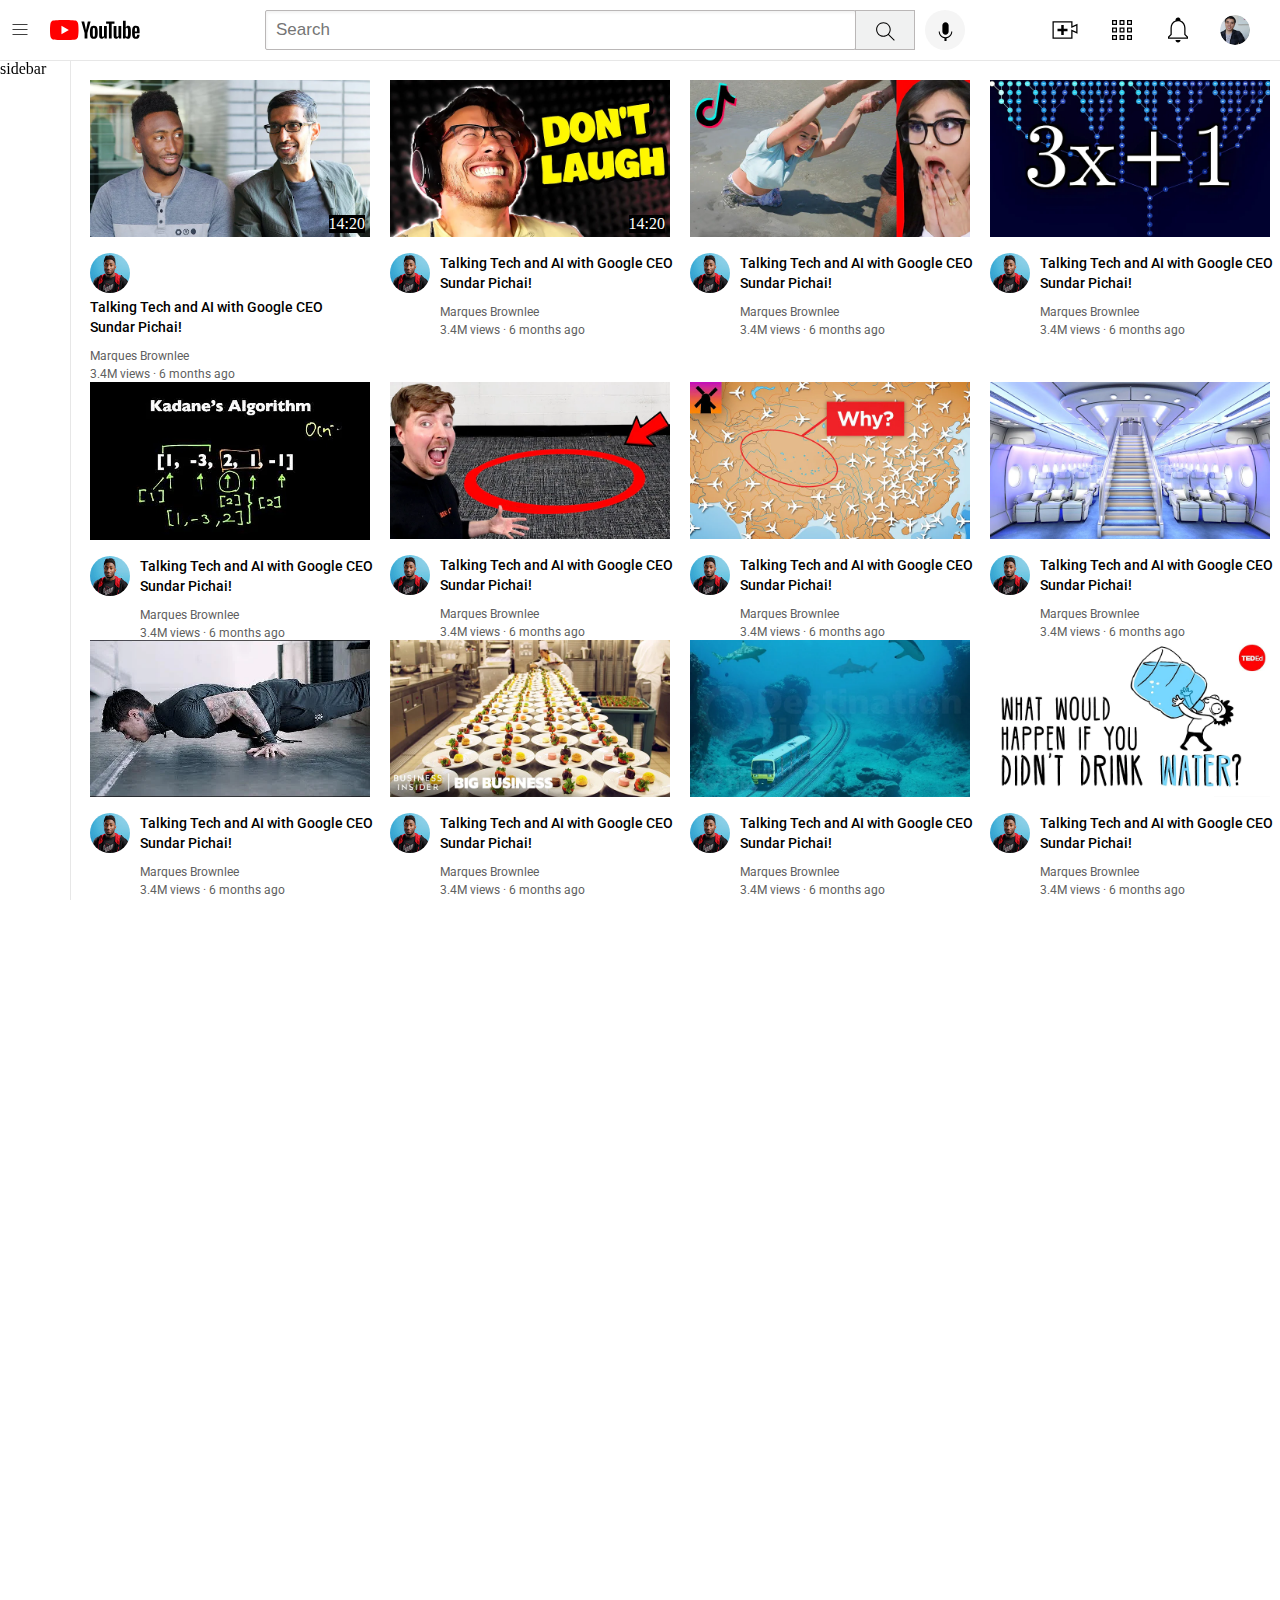
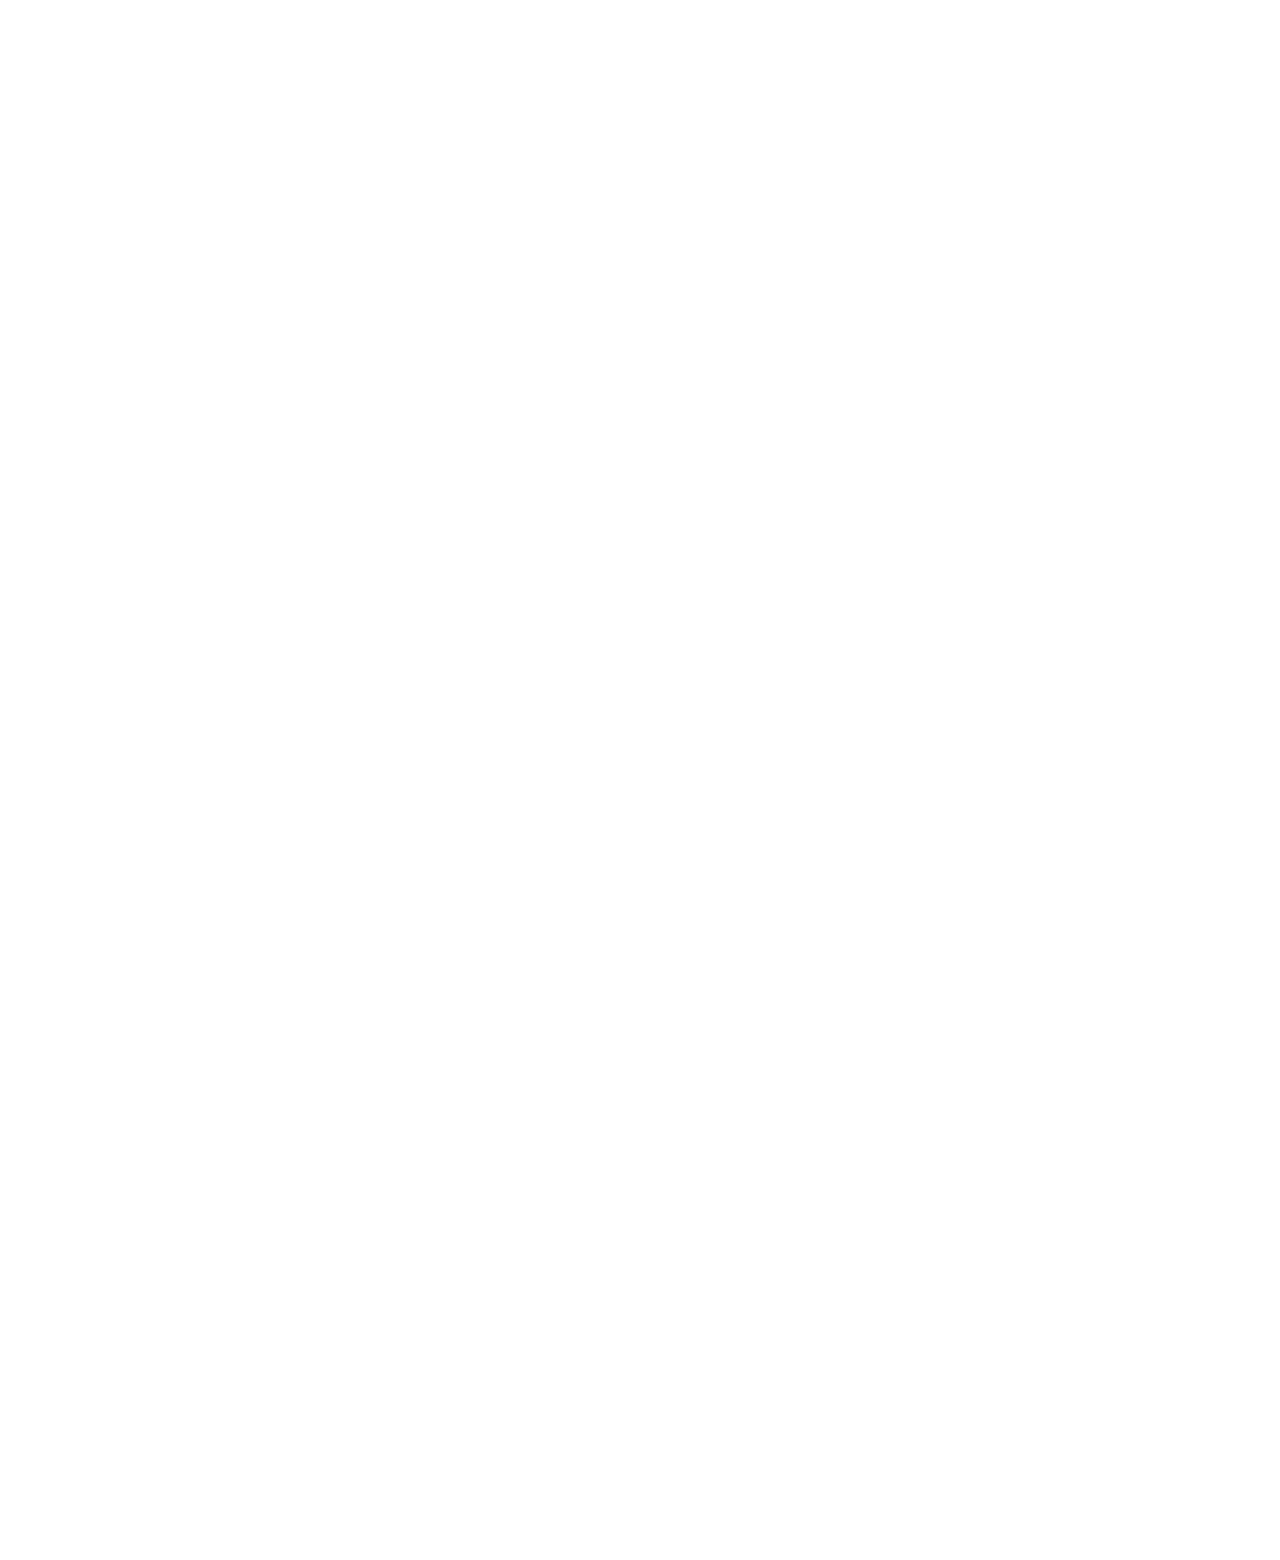
<file: index.html>
<!DOCTYPE html>
<html>
    <head>
        <title>sandra youtube.com clone</title>
            <link rel="preconnect" href="https://fonts.googleapis.com">
            <link rel="preconnect" href="https://fonts.gstatic.com" crossorigin>
            <link href="https://fonts.googleapis.com/css2?family=Roboto:wght@400;500;700;900&display=swap" 
            rel="stylesheet">


            <link rel="stylesheet" href="css style for youtube/body.css">
            <link rel="stylesheet" href="css style for youtube/header.css">
            <link rel="stylesheet" href="css style for youtube/general.css">  
            <link rel="stylesheet" href="css style for youtube/sidebar.css">
            
            
            
            
            
            





        
    </head>

    <body style="padding: 80px;" >
        
        <div class="header">
        <div class="start"><img class="hamburger" src="thumbnails/hamburger-menu.svg">
        <img class="logo" src="thumbnails/youtube-logo.svg"> 
        </div>
        <div class="middle"><input class="search-box" type="text" placeholder="Search">
        <button class="button-svg"><img class="svg" src="thumbnails/search.svg"></button>
        <button class="button-vsi"><img class="vsi" src="thumbnails/voice-search-icon (1).svg"></button>
    </div>

        <div class="end"><img class="upload" src="thumbnails/upload.svg" ><img class="apps" src="thumbnails/youtube-apps.svg">
        <img class="notification" src="thumbnails/notifications.svg">
        <img class="my" src="thumbnails/my-channel (3).jpeg" alt=""></div>

   </div>  
   <div class="sidebar">sidebar</div>

   <div class="general-video">
    <div class="video-grid">
        <div class="video-preview">
    <div class="thumbnail-row"><img class="thumbnails" src="thumbnails/thumbnail-1.webp">
    <div class="timer">14:20</div></div>

 
     <div class="channel-picture">
     <img class="channels" src="channels/channel-1.jpeg">
 </div>
     <div class="video-info"><p class="video-title">Talking Tech and AI with Google CEO Sundar Pichai!</Pichai!p>
         <p class="author-name">Marques Brownlee</p>
         <p class="video-stat">3.4M views &#183; 6 months ago</p>
     </div>
    </div>
 </div>
 <div class="video-preview">
    <div class="thumbnail-row"><img class="thumbnails" src="thumbnails/thumbnail-2.webp">
        <div class="timer">14:20</div>
    </div>
   
    <div class="video-grid">
        <div class="channel-picture">
        <img class="channels" src="channels/channel-1.jpeg">
    </div>
        <div class="video-info"><p class="video-title">Talking Tech and AI with Google CEO Sundar Pichai!</Pichai!p>
            <p class="author-name">Marques Brownlee</p>
            <p class="video-stat">3.4M views &#183; 6 months ago</p>
        </div>
       </div>
   </div>
   <div class="video-preview">
    <div class="thumbnail-row"><img class="thumbnails" src="thumbnails/thumbnail-3.webp"></div>
   
    <div class="video-grid">
        <div class="channel-picture">
        <img class="channels" src="channels/channel-1.jpeg">
    </div>
        <div class="video-info"><p class="video-title">Talking Tech and AI with Google CEO Sundar Pichai!</Pichai!p>
            <p class="author-name">Marques Brownlee</p>
            <p class="video-stat">3.4M views &#183; 6 months ago</p>
        </div>
       </div>
   </div>
   <div class="video-preview">
    <div class="thumbnail-row"><img class="thumbnails" src="thumbnails/thumbnail-4.webp"></div>
   
    <div class="video-grid">
        <div class="channel-picture">
        <img class="channels" src="channels/channel-1.jpeg">
    </div>
        <div class="video-info"><p class="video-title">Talking Tech and AI with Google CEO Sundar Pichai!</Pichai!p>
            <p class="author-name">Marques Brownlee</p>
            <p class="video-stat">3.4M views &#183; 6 months ago</p>
        </div>
       </div>
   </div><div class="video-preview">
    <div class="thumbnail-row"><img class="thumbnails" src="thumbnails/thumbnail-5.webp"></div>
   
    <div class="video-grid">
        <div class="channel-picture">
        <img class="channels" src="channels/channel-1.jpeg">
    </div>
        <div class="video-info"><p class="video-title">Talking Tech and AI with Google CEO Sundar Pichai!</Pichai!p>
            <p class="author-name">Marques Brownlee</p>
            <p class="video-stat">3.4M views &#183; 6 months ago</p>
        </div>
       </div>
   </div><div class="video-preview">
    <div class="thumbnail-row"><img class="thumbnails" src="thumbnails/thumbnail-6.webp"></div>
   
    <div class="video-grid">
        <div class="channel-picture">
        <img class="channels" src="channels/channel-1.jpeg">
    </div>
        <div class="video-info"><p class="video-title">Talking Tech and AI with Google CEO Sundar Pichai!</Pichai!p>
            <p class="author-name">Marques Brownlee</p>
            <p class="video-stat">3.4M views &#183; 6 months ago</p>
        </div>
       </div>
   </div>
   <div class="video-preview">
    <div class="thumbnail-row"><img class="thumbnails" src="thumbnails/thumbnail-7.webp"></div>
   
    <div class="video-grid">
        <div class="channel-picture">
        <img class="channels" src="channels/channel-1.jpeg">
    </div>
        <div class="video-info"><p class="video-title">Talking Tech and AI with Google CEO Sundar Pichai!</Pichai!p>
            <p class="author-name">Marques Brownlee</p>
            <p class="video-stat">3.4M views &#183; 6 months ago</p>
        </div>
       </div>
   </div>
   <div class="video-preview">
    <div class="thumbnail-row"><img class="thumbnails" src="thumbnails/thumbnail-8.webp"></div>
   
    <div class="video-grid">
        <div class="channel-picture">
        <img class="channels" src="channels/channel-1.jpeg">
    </div>
        <div class="video-info"><p class="video-title">Talking Tech and AI with Google CEO Sundar Pichai!</Pichai!p>
            <p class="author-name">Marques Brownlee</p>
            <p class="video-stat">3.4M views &#183; 6 months ago</p>
        </div>
       </div>
   </div>
   <div class="video-preview">
    <div class="thumbnail-row"><img class="thumbnails" src="thumbnails/thumbnail-9.webp"></div>
   
    <div class="video-grid">
        <div class="channel-picture">
        <img class="channels" src="channels/channel-1.jpeg">
    </div>
        <div class="video-info"><p class="video-title">Talking Tech and AI with Google CEO Sundar Pichai!</Pichai!p>
            <p class="author-name">Marques Brownlee</p>
            <p class="video-stat">3.4M views &#183; 6 months ago</p>
        </div>
       </div>
   </div>
   <div class="video-preview">
    <div class="thumbnail-row"><img class="thumbnails" src="thumbnails/thumbnail-10.webp"></div>
   
    <div class="video-grid">
        <div class="channel-picture">
        <img class="channels" src="channels/channel-1.jpeg">
    </div>
        <div class="video-info"><p class="video-title">Talking Tech and AI with Google CEO Sundar Pichai!</Pichai!p>
            <p class="author-name">Marques Brownlee</p>
            <p class="video-stat">3.4M views &#183; 6 months ago</p>
        </div>
       </div>
   </div>
   <div class="video-preview">
    <div class="thumbnail-row"><img class="thumbnails" src="thumbnails/thumbnail-11.webp"></div>
   
    <div class="video-grid">
        <div class="channel-picture">
        <img class="channels" src="channels/channel-1.jpeg">
    </div>
        <div class="video-info"><p class="video-title">Talking Tech and AI with Google CEO Sundar Pichai!</Pichai!p>
            <p class="author-name">Marques Brownlee</p>
            <p class="video-stat">3.4M views &#183; 6 months ago</p>
        </div>
       </div>
   </div>
   <div class="video-preview">
    <div class="thumbnail-row"><img class="thumbnails" src="thumbnails/thumbnail-12.webp"></div>
   
    <div class="video-grid">
        <div class="channel-picture">
        <img class="channels" src="channels/channel-1.jpeg">
    </div>
        <div class="video-info"><p class="video-title">Talking Tech and AI with Google CEO Sundar Pichai!</Pichai!p>
            <p class="author-name">Marques Brownlee</p>
            <p class="video-stat">3.4M views &#183; 6 months ago</p>
        </div>
       </div>
   </div>
   
   
   
   

   
   
   
   
   
   
   




 
         
         






        
        



        
    </body>
</html>
</file>
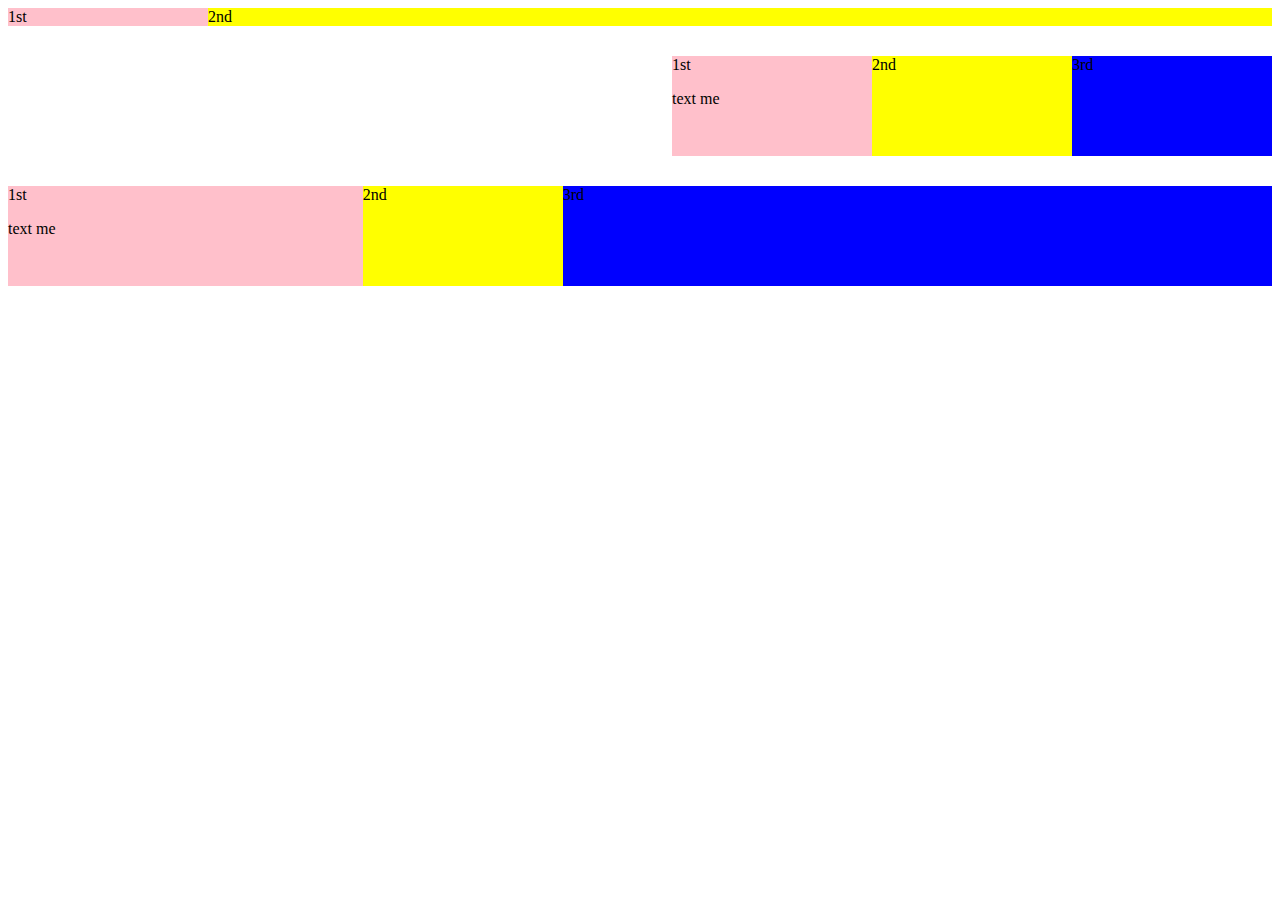
<file: flex.html>
<!DOCTYPE html>
<html>
    <head><title>flex practice</title></head>
    <body> 
        <div style="display: flex;
        flex-direction: row;">
            <div style="background-color: pink;
            width: 200px;">1st</div>
            <div style="background-color: yellow;
            flex: 1;">2nd</div>
          
    </div> 
    <div style="
    margin-top: 30px;
     display: flex;
    flex-direction: row;
    justify-content:  end;
    height: 100px;">
    
        <div style="background-color: pink;
        width: 200px;">1st <p>text me</p></div>
        <div style="background-color: yellow;
        width: 200px;">2nd</div>
        <div style="background-color: blue; width: 200px;">3rd</div>
      
</div>
<div style="
margin-top: 30px;
 display: flex;
flex-direction: row;
justify-content:  end;
height: 100px;">

    <div style="background-color: pink;
    flex: 1;">1st <p>text me</p></div>
    <div style="background-color: yellow;
    width: 200px;">2nd</div>
    <div style="background-color: blue; flex: 2;">3rd</div>
  
</div>

        
        
    </body>
</html>
</file>
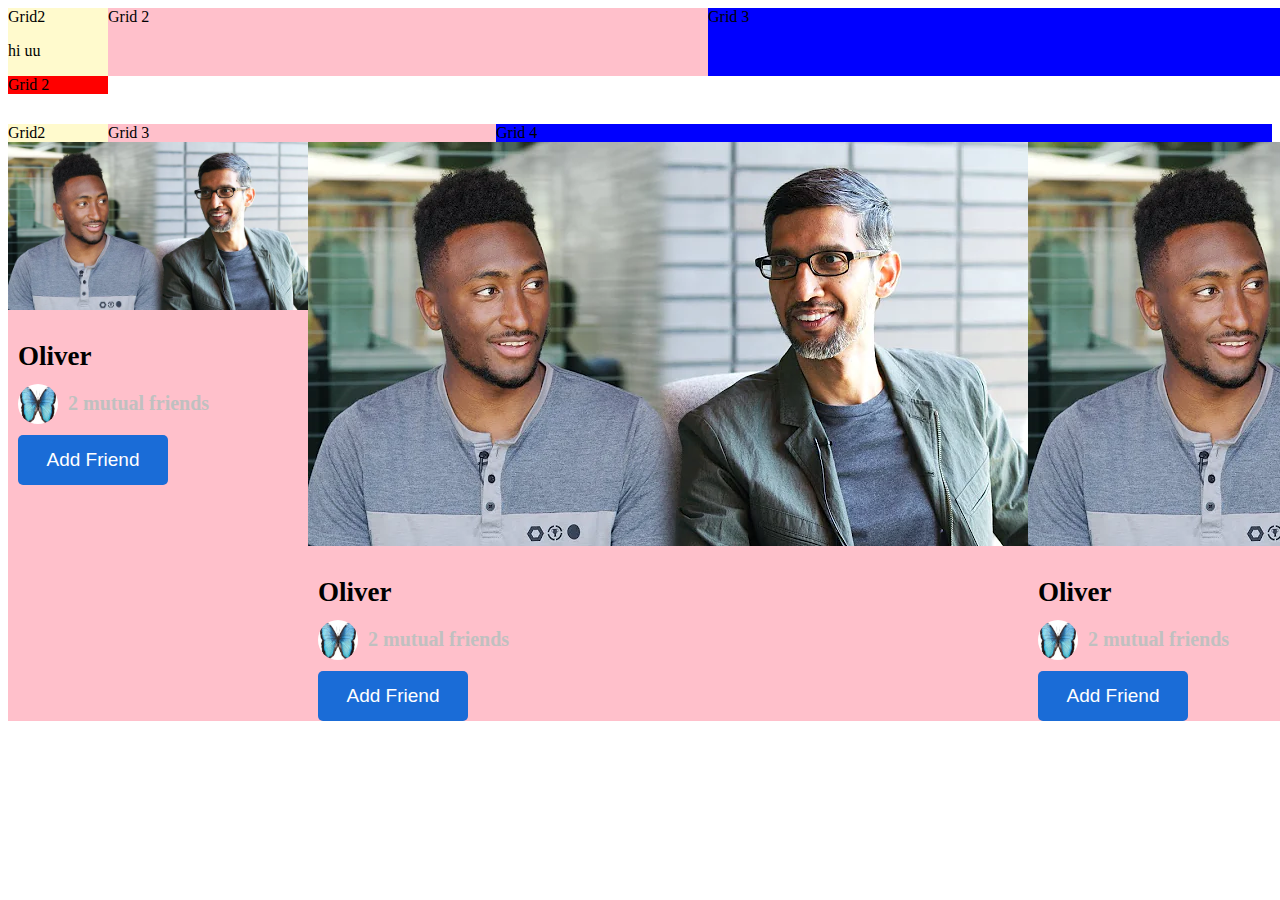
<file: grid.html>
<!DOCTYPE html>
<html>
    <head>
        <title>grid css</title>

        <style>
            .video {
                display: grid;
                grid-template-columns: 1fr 1fr 1fr;
            }
            
        </style>
        </head>


        <body>
            <div style="display: grid;
            grid-template-columns: 100px 600px 700px;">
            <div style="background-color: lemonchiffon;">Grid2
                <p class="">hi uu</p>

            </div>
            <div style="background-color: pink;">Grid 2
                </div>
                <div style="background-color: blue;">Grid 3
                </div>
                <div style="background-color: red;">Grid 2
                </div>


            </div> 
            
            <div style="margin-top: 30px;
            display: grid;
            grid-template-columns: 100px 1fr 2fr;">
            <div style="background-color: lemonchiffon;">Grid2</div>
            <div style="background-color: pink;">Grid 3
                </div>
                <div style="background-color: blue;">Grid 4 
                </div>





         <div style="display: grid;
         grid-template-columns: 1fr 1fr 1fr;"
            >
                
            <div style="background-color: pink;"><img style="
                display: inline-block; width: 300px;" src="thumbnails/thumbnail-1.webp">
                
                
                <p style="font-family: 'Times New Roman', Times, serif;
                font-weight: bold; margin-left: 10px; font-size: 27px; margin-bottom: 0;">Oliver</p>
                <div style="display: grid; 
                grid-template-columns: 50px 1fr;
                align-items: center;"
                >
                <img style="border-radius: 100%; width: 40px; height: 40px; margin-left: 10px;" src="pictures/butterfly.jpeg">
                <p style="color: silver;
                font-size: 20px;
                font-weight: bold; margin-left: 10px;">2 mutual friends</p>
            </div><button style="background-color: rgb(26, 108, 215); border: none; 
            border-radius: 5px; color: white; width: 150px; 
            height: 50px; font-size: 19px; font-weight: 300px; margin-left: 10px;
            ">Add Friend</button>
            </div>
            <div style="background-color: pink;"><img style="display: inline-block; width: fit-content;" src="thumbnails/thumbnail-1.webp">
                
                
                <p style="font-family: 'Times New Roman', Times, serif;
                font-weight: bold; margin-left: 10px; font-size: 27px; margin-bottom: 0;">Oliver</p>
                <div style="display: grid; 
                grid-template-columns: 50px 1fr;
                align-items: center;"
                >
                <img style="border-radius: 100%; width: 40px; height: 40px; margin-left: 10px;" src="pictures/butterfly.jpeg">
                <p style="color: silver;
                font-size: 20px;
                font-weight: bold; margin-left: 10px;">2 mutual friends</p>
            </div><button style="background-color: rgb(26, 108, 215); border: none; 
            border-radius: 5px; color: white; width: 150px; 
            height: 50px; font-size: 19px; font-weight: 300px; margin-left: 10px;
            ">Add Friend</button>
            </div>
            
            <div style="background-color: pink;"><img style="display: inline-block; width: fit-content;" src="thumbnails/thumbnail-1.webp">
                
                
                <p style="font-family: 'Times New Roman', Times, serif;
                font-weight: bold; margin-left: 10px; font-size: 27px; margin-bottom: 0;">Oliver</p>
                <div style="display: grid; 
                grid-template-columns: 50px 1fr;
                align-items: center;"
                >
                <img style="border-radius: 100%; width: 40px; height: 40px; margin-left: 10px;" src="pictures/butterfly.jpeg">
                <p style="color: silver;
                font-size: 20px;
                font-weight: bold; margin-left: 10px;">2 mutual friends</p>
            </div><button style="background-color: rgb(26, 108, 215); border: none; 
            border-radius: 5px; color: white; width: 150px; 
            height: 50px; font-size: 19px; font-weight: 300px; margin-left: 10px;
            ">Add Friend</button>
            </div>
         </div>




        


    

            
            


            
        </body>
    </head>
</html>
</file>
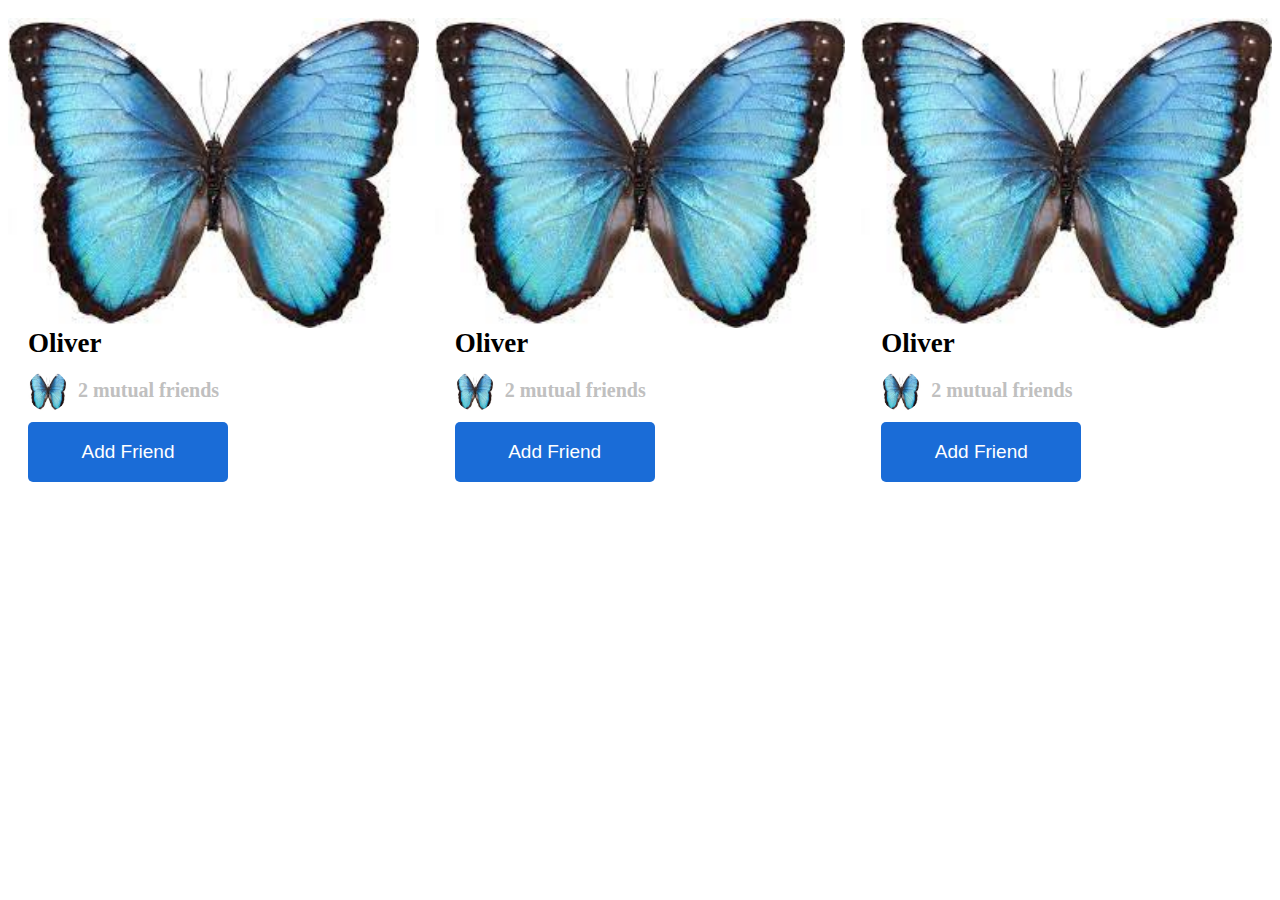
<file: grid2.html>
<!DOCTYPE html>
<html>
    <head>
        <title>grid practic</title>
    </head>
    <body>
        <div style="display: grid;
        grid-template-columns: 1fr 1fr 1fr;
        column-gap: 16px;
        align-items: center;
        vertical-align: top;
        
        height: 500px;">
            <div style="background-color: white;">
                <img style="width: 100%; display: block;" src="pictures/butterfly.jpeg">

                <p style="font-family: 'Times New Roman', Times, serif;
                font-weight: bold; margin-left: 20px; font-size: 27px; margin-bottom: 0; margin-top: 0;">Oliver</p>
                <div style="display: grid; 
                grid-template-columns: 50px 1fr;
                
                align-items: center;"
                >
                <img style="border-radius: 100%; border-color: black; width: 40px; height: 40px; margin-left: 20px;" src="pictures/butterfly.jpeg">
                <p style="color: silver;
                font-size: 20px;
                font-weight: bold; margin-left: 20px;">2 mutual friends</p>
            </div><button style="background-color: rgb(26, 108, 215); border: none; 
            border-radius: 5px; color: white; width: 200px; 
            height: 60px; font-size: 19px; font-weight: 300px; margin-left: 20px;
            ">Add Friend</button><p></p>
            </div>



            
            <div style="background-color: white;"> 
                <img style="width: 100%; display: block;" src="pictures/butterfly.jpeg">

                <p style="font-family: 'Times New Roman', Times, serif;
                font-weight: bold; margin-left: 20px; font-size: 27px; margin-bottom: 0; margin-top: 0;">Oliver</p>
                <div style="display: grid; 
                grid-template-columns: 50px 1fr;
                
                align-items: center;"
                >
                <img style="border-radius: 100%; border-color: black; width: 40px; height: 40px; margin-left: 20px;" src="pictures/butterfly.jpeg">
                <p style="color: silver;
                font-size: 20px;
                font-weight: bold; margin-left: 20px;">2 mutual friends</p>
            </div><button style="background-color: rgb(26, 108, 215); border: none; 
            border-radius: 5px; color: white; width: 200px; 
            height: 60px; font-size: 19px; font-weight: 300px; margin-left: 20px;
            ">Add Friend</button><p></p>
            </div>



            <div style="background-color: white;">
                 <img style="width: 100%; display: block;" src="pictures/butterfly.jpeg">

                <p style="font-family: 'Times New Roman', Times, serif;
                font-weight: bold; margin-left: 20px; font-size: 27px; margin-bottom: 0; margin-top: 0;">Oliver</p>
                <div style="display: grid; 
                grid-template-columns: 50px 1fr;
                
                align-items: center;"
                >
                <img style="border-radius: 100%; border-color: black; width: 40px; height: 40px; margin-left: 20px;" src="pictures/butterfly.jpeg">
                <p style="color: silver;
                font-size: 20px;
                font-weight: bold; margin-left: 20px;">2 mutual friends</p>
            </div><button style="background-color: rgb(26, 108, 215); border: none; 
            border-radius: 5px; color: white; width: 200px; 
            height: 60px; font-size: 19px; font-weight: 300px; margin-left: 20px;
            ">Add Friend</button><p></p>
            </div>
            
        </div>
        
    </body>
</html>
</file>
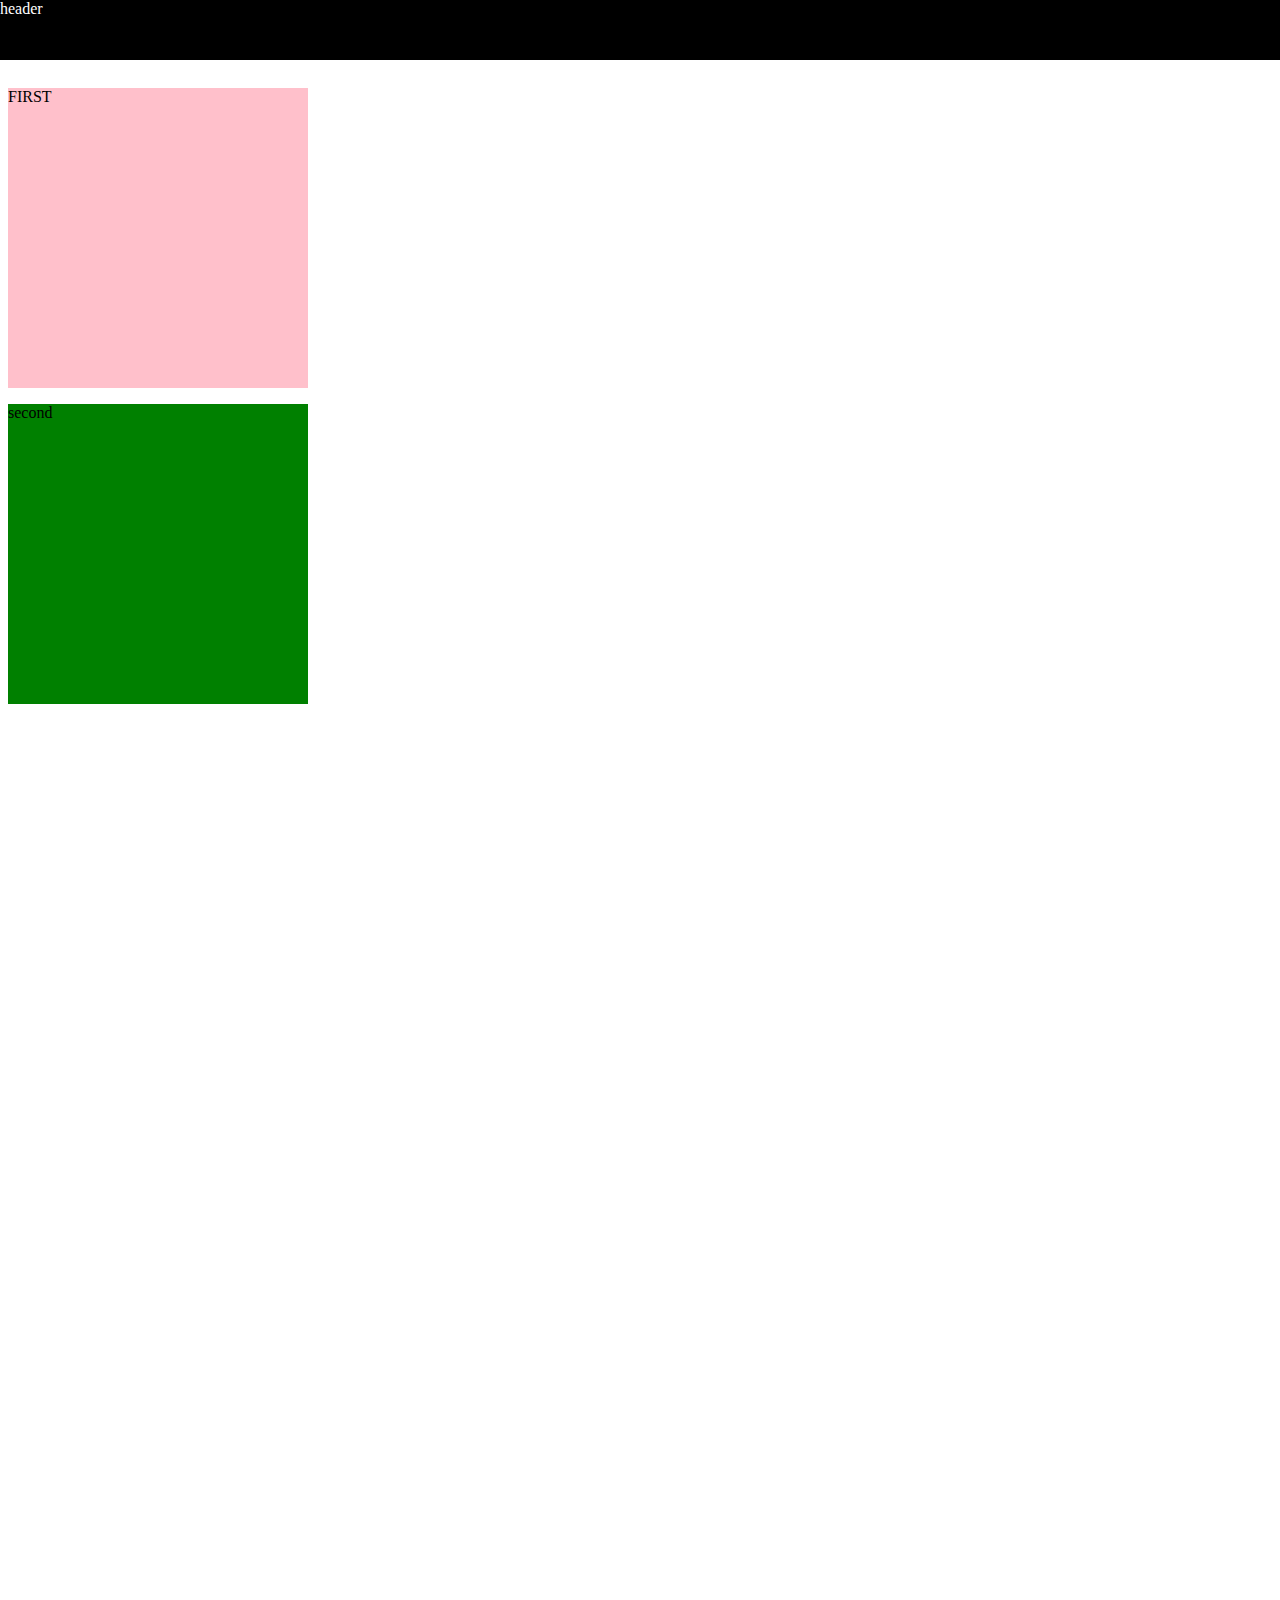
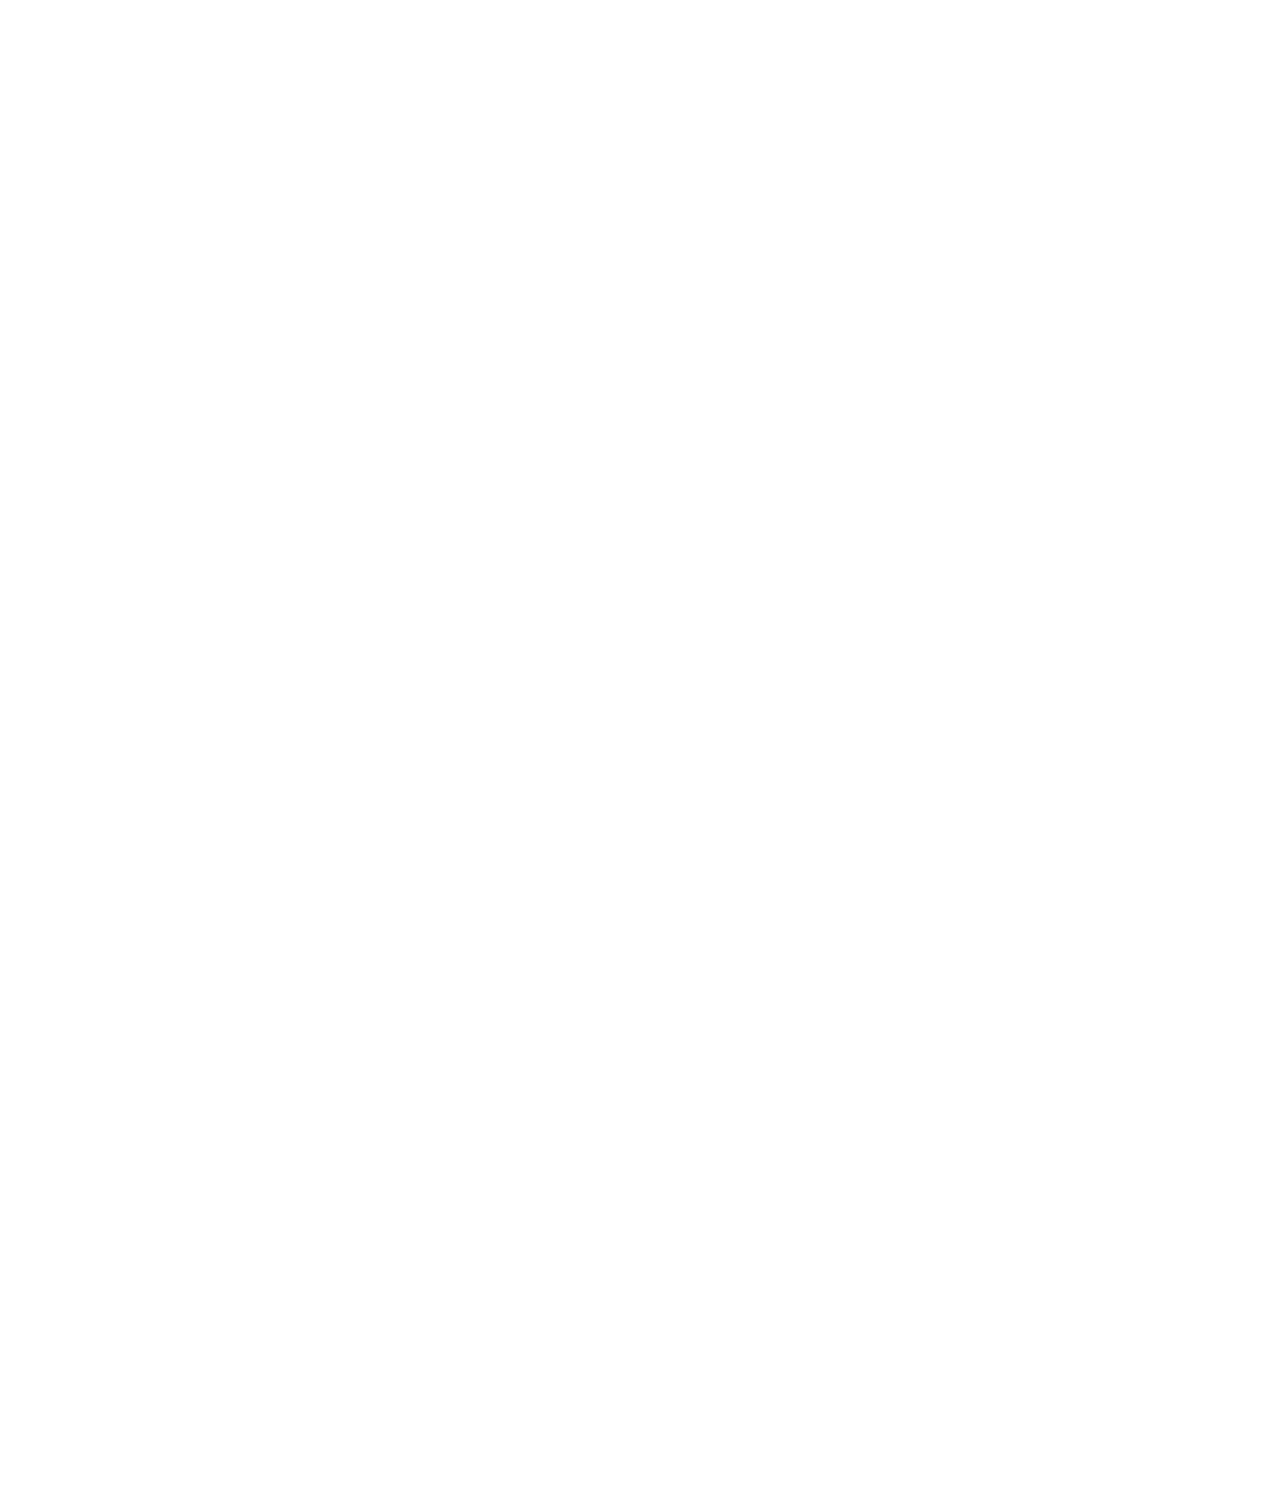
<file: position.html>
<!DOCTYPE html>
<html>
    <head>
        <title>
            positioc practice
        </title>

    </head>
    <body style="height: 3000px; padding-top: 80px;">
        <div style="background-color: black; color: white; height: 50px; position: fixed; top: 0;
        left: 0; right: 0; height: 60px;">header</div>
        <div style="background-color: pink; width: 300px; height: 300px;" >FIRST</div><p></p>
        <div style="background-color: green; width: 300px; height: 300px;">second
        </div>

    </body>
</html>
</file>
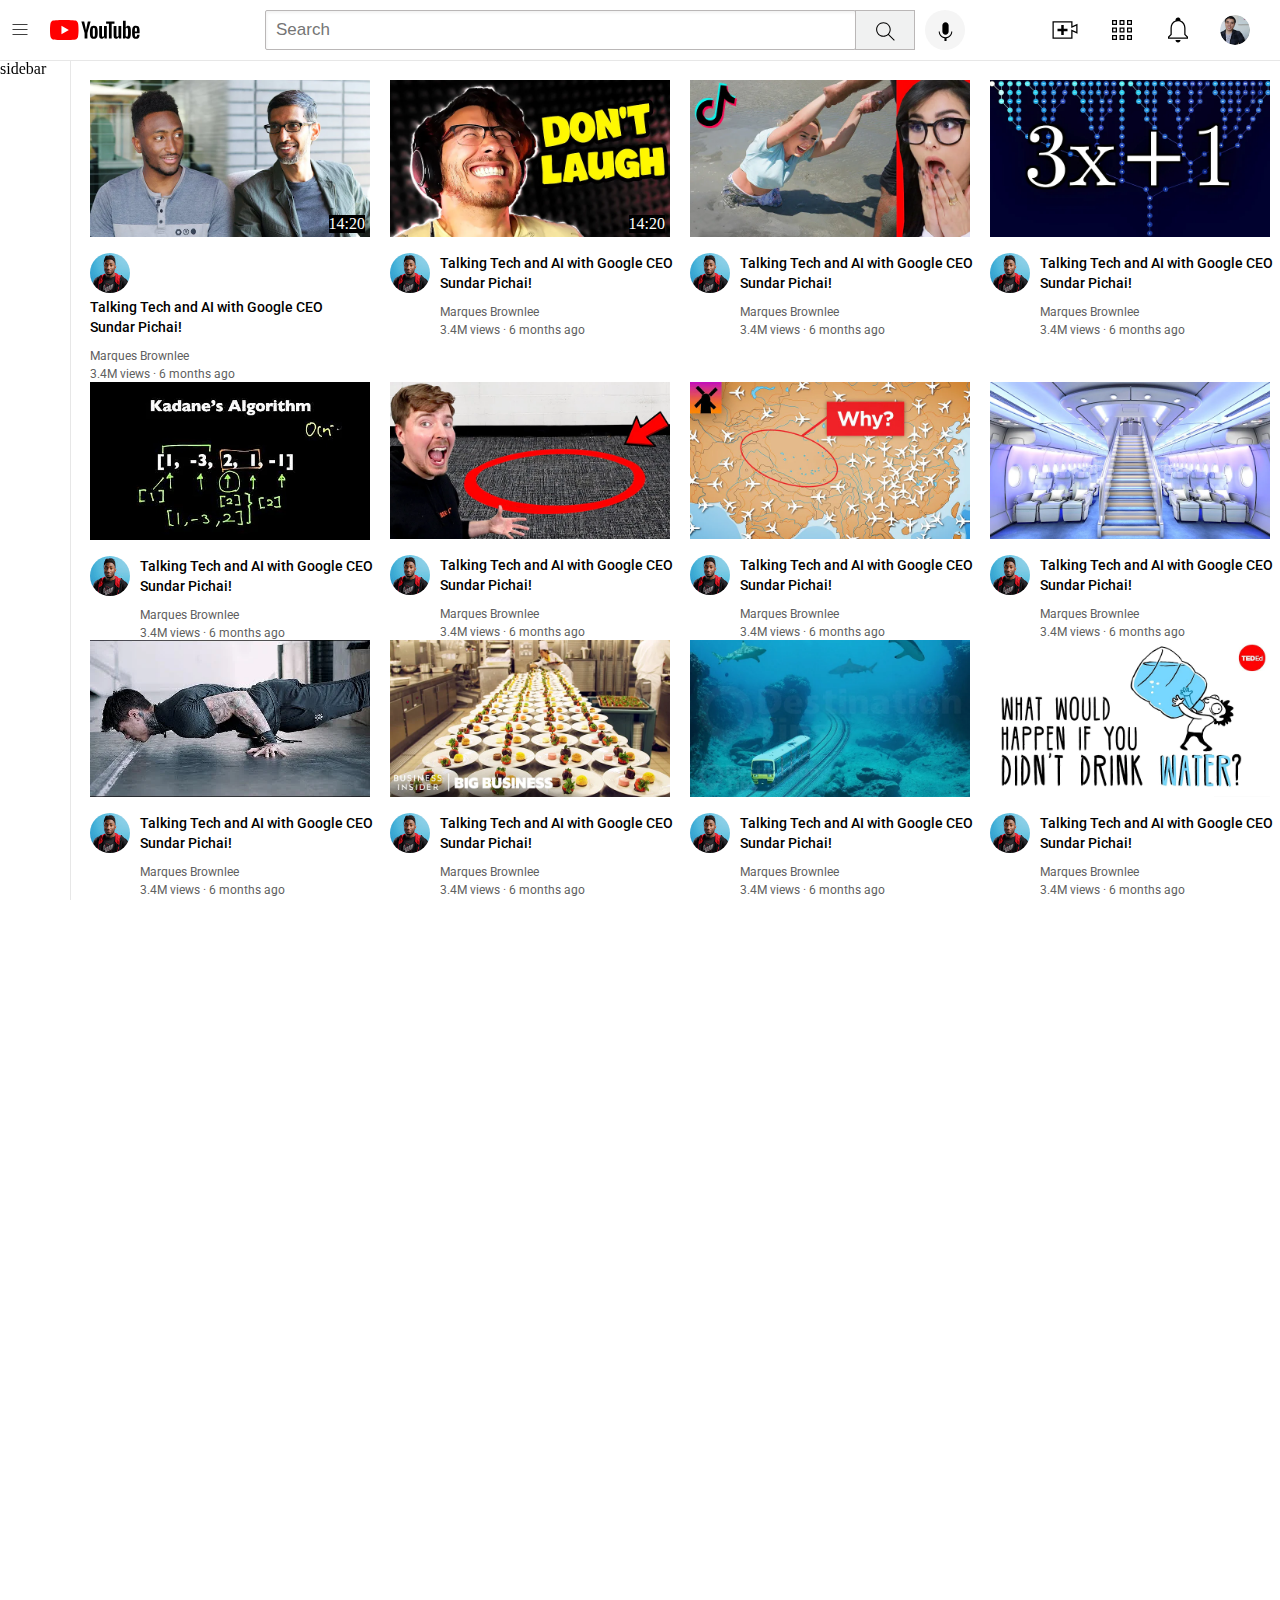
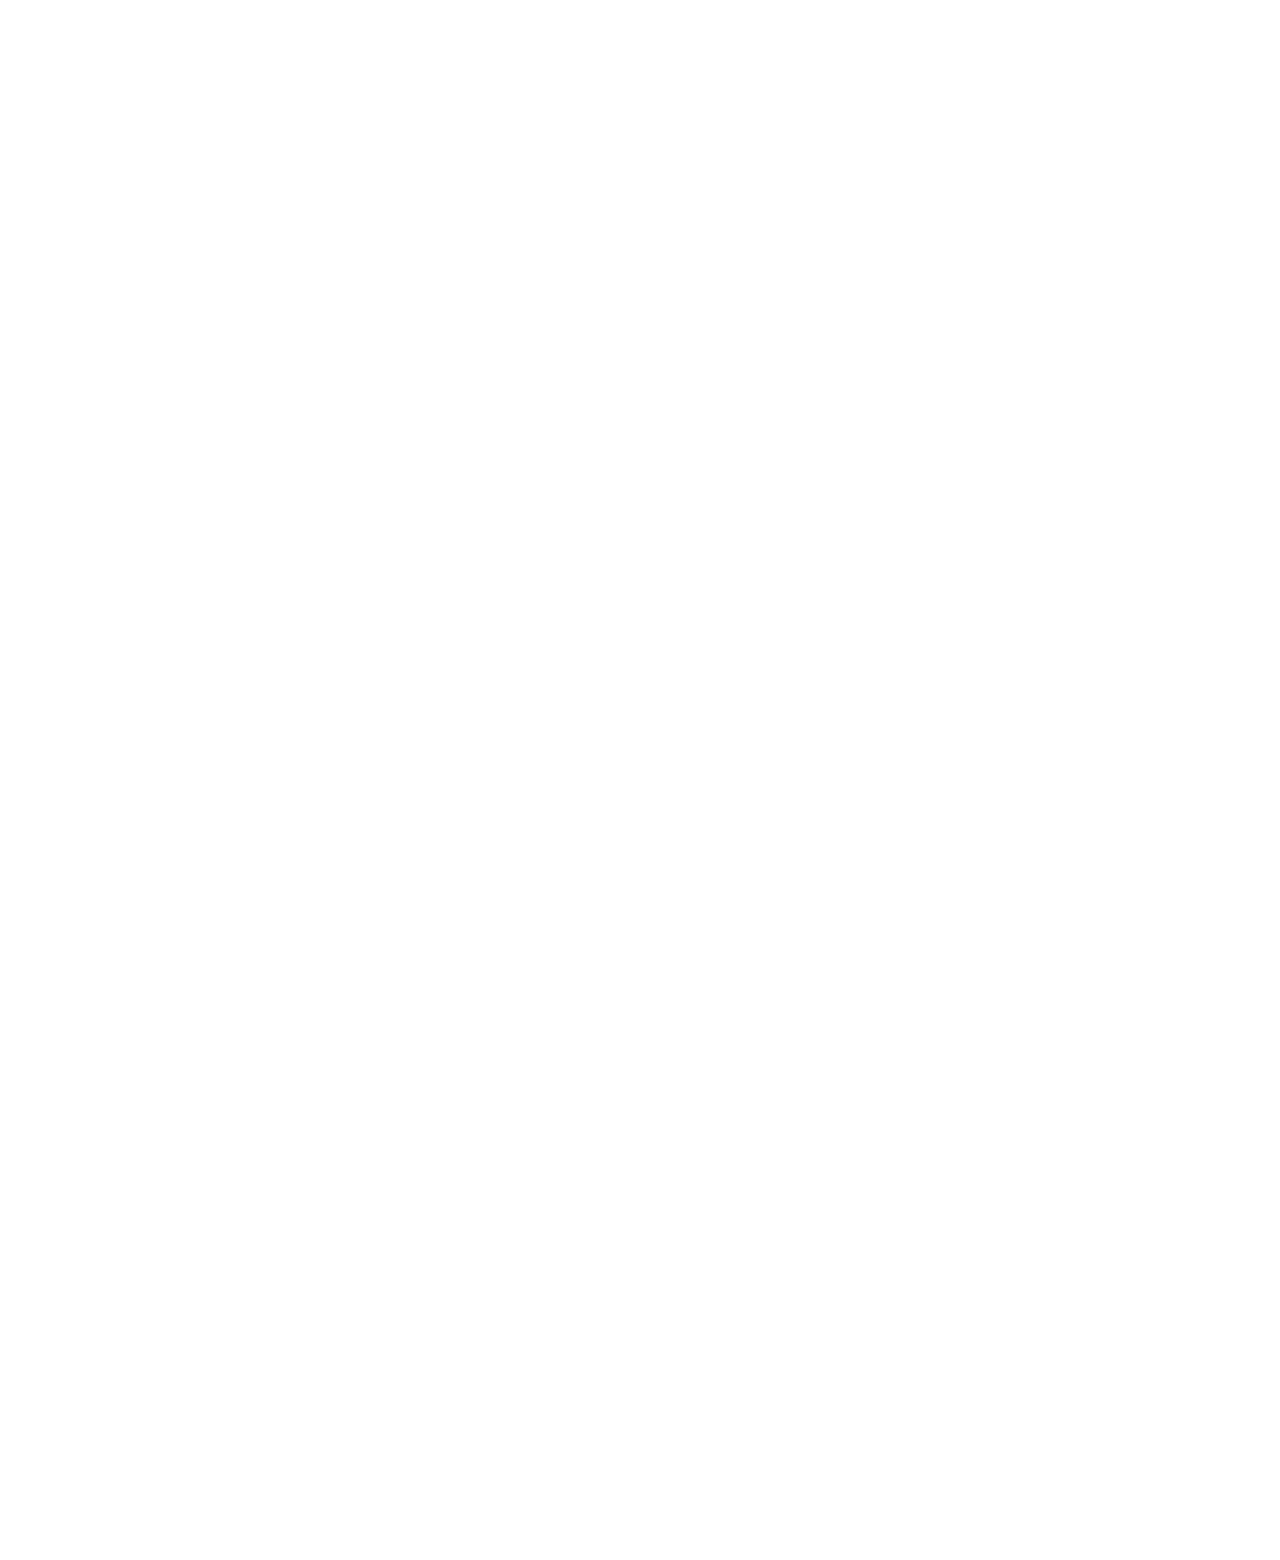
<file: youtube.html>
<!DOCTYPE html>
<html>
    <head>
        <title>sandra youtube.com clone</title>
            <link rel="preconnect" href="https://fonts.googleapis.com">
            <link rel="preconnect" href="https://fonts.gstatic.com" crossorigin>
            <link href="https://fonts.googleapis.com/css2?family=Roboto:wght@400;500;700;900&display=swap" 
            rel="stylesheet">


            <link rel="stylesheet" href="css style for youtube/body.css">
            <link rel="stylesheet" href="css style for youtube/header.css">
            <link rel="stylesheet" href="css style for youtube/general.css">  
            <link rel="stylesheet" href="css style for youtube/sidebar.css">
            
            
            
            
            
            





        
    </head>

    <body style="padding: 80px;" >
        
        <div class="header">
        <div class="start"><img class="hamburger" src="thumbnails/hamburger-menu.svg">
        <img class="logo" src="thumbnails/youtube-logo.svg"> 
        </div>
        <div class="middle"><input class="search-box" type="text" placeholder="Search">
        <button class="button-svg"><img class="svg" src="thumbnails/search.svg"></button>
        <button class="button-vsi"><img class="vsi" src="thumbnails/voice-search-icon (1).svg"></button>
    </div>

        <div class="end"><img class="upload" src="thumbnails/upload.svg" ><img class="apps" src="thumbnails/youtube-apps.svg">
        <img class="notification" src="thumbnails/notifications.svg">
        <img class="my" src="thumbnails/my-channel (3).jpeg" alt=""></div>

   </div>  
   <div class="sidebar">sidebar</div>

   <div class="general-video">
    <div class="video-grid">
        <div class="video-preview">
    <div class="thumbnail-row"><img class="thumbnails" src="thumbnails/thumbnail-1.webp">
    <div class="timer">14:20</div></div>

 
     <div class="channel-picture">
     <img class="channels" src="channels/channel-1.jpeg">
 </div>
     <div class="video-info"><p class="video-title">Talking Tech and AI with Google CEO Sundar Pichai!</Pichai!p>
         <p class="author-name">Marques Brownlee</p>
         <p class="video-stat">3.4M views &#183; 6 months ago</p>
     </div>
    </div>
 </div>
 <div class="video-preview">
    <div class="thumbnail-row"><img class="thumbnails" src="thumbnails/thumbnail-2.webp">
        <div class="timer">14:20</div>
    </div>
   
    <div class="video-grid">
        <div class="channel-picture">
        <img class="channels" src="channels/channel-1.jpeg">
    </div>
        <div class="video-info"><p class="video-title">Talking Tech and AI with Google CEO Sundar Pichai!</Pichai!p>
            <p class="author-name">Marques Brownlee</p>
            <p class="video-stat">3.4M views &#183; 6 months ago</p>
        </div>
       </div>
   </div>
   <div class="video-preview">
    <div class="thumbnail-row"><img class="thumbnails" src="thumbnails/thumbnail-3.webp"></div>
   
    <div class="video-grid">
        <div class="channel-picture">
        <img class="channels" src="channels/channel-1.jpeg">
    </div>
        <div class="video-info"><p class="video-title">Talking Tech and AI with Google CEO Sundar Pichai!</Pichai!p>
            <p class="author-name">Marques Brownlee</p>
            <p class="video-stat">3.4M views &#183; 6 months ago</p>
        </div>
       </div>
   </div>
   <div class="video-preview">
    <div class="thumbnail-row"><img class="thumbnails" src="thumbnails/thumbnail-4.webp"></div>
   
    <div class="video-grid">
        <div class="channel-picture">
        <img class="channels" src="channels/channel-1.jpeg">
    </div>
        <div class="video-info"><p class="video-title">Talking Tech and AI with Google CEO Sundar Pichai!</Pichai!p>
            <p class="author-name">Marques Brownlee</p>
            <p class="video-stat">3.4M views &#183; 6 months ago</p>
        </div>
       </div>
   </div><div class="video-preview">
    <div class="thumbnail-row"><img class="thumbnails" src="thumbnails/thumbnail-5.webp"></div>
   
    <div class="video-grid">
        <div class="channel-picture">
        <img class="channels" src="channels/channel-1.jpeg">
    </div>
        <div class="video-info"><p class="video-title">Talking Tech and AI with Google CEO Sundar Pichai!</Pichai!p>
            <p class="author-name">Marques Brownlee</p>
            <p class="video-stat">3.4M views &#183; 6 months ago</p>
        </div>
       </div>
   </div><div class="video-preview">
    <div class="thumbnail-row"><img class="thumbnails" src="thumbnails/thumbnail-6.webp"></div>
   
    <div class="video-grid">
        <div class="channel-picture">
        <img class="channels" src="channels/channel-1.jpeg">
    </div>
        <div class="video-info"><p class="video-title">Talking Tech and AI with Google CEO Sundar Pichai!</Pichai!p>
            <p class="author-name">Marques Brownlee</p>
            <p class="video-stat">3.4M views &#183; 6 months ago</p>
        </div>
       </div>
   </div>
   <div class="video-preview">
    <div class="thumbnail-row"><img class="thumbnails" src="thumbnails/thumbnail-7.webp"></div>
   
    <div class="video-grid">
        <div class="channel-picture">
        <img class="channels" src="channels/channel-1.jpeg">
    </div>
        <div class="video-info"><p class="video-title">Talking Tech and AI with Google CEO Sundar Pichai!</Pichai!p>
            <p class="author-name">Marques Brownlee</p>
            <p class="video-stat">3.4M views &#183; 6 months ago</p>
        </div>
       </div>
   </div>
   <div class="video-preview">
    <div class="thumbnail-row"><img class="thumbnails" src="thumbnails/thumbnail-8.webp"></div>
   
    <div class="video-grid">
        <div class="channel-picture">
        <img class="channels" src="channels/channel-1.jpeg">
    </div>
        <div class="video-info"><p class="video-title">Talking Tech and AI with Google CEO Sundar Pichai!</Pichai!p>
            <p class="author-name">Marques Brownlee</p>
            <p class="video-stat">3.4M views &#183; 6 months ago</p>
        </div>
       </div>
   </div>
   <div class="video-preview">
    <div class="thumbnail-row"><img class="thumbnails" src="thumbnails/thumbnail-9.webp"></div>
   
    <div class="video-grid">
        <div class="channel-picture">
        <img class="channels" src="channels/channel-1.jpeg">
    </div>
        <div class="video-info"><p class="video-title">Talking Tech and AI with Google CEO Sundar Pichai!</Pichai!p>
            <p class="author-name">Marques Brownlee</p>
            <p class="video-stat">3.4M views &#183; 6 months ago</p>
        </div>
       </div>
   </div>
   <div class="video-preview">
    <div class="thumbnail-row"><img class="thumbnails" src="thumbnails/thumbnail-10.webp"></div>
   
    <div class="video-grid">
        <div class="channel-picture">
        <img class="channels" src="channels/channel-1.jpeg">
    </div>
        <div class="video-info"><p class="video-title">Talking Tech and AI with Google CEO Sundar Pichai!</Pichai!p>
            <p class="author-name">Marques Brownlee</p>
            <p class="video-stat">3.4M views &#183; 6 months ago</p>
        </div>
       </div>
   </div>
   <div class="video-preview">
    <div class="thumbnail-row"><img class="thumbnails" src="thumbnails/thumbnail-11.webp"></div>
   
    <div class="video-grid">
        <div class="channel-picture">
        <img class="channels" src="channels/channel-1.jpeg">
    </div>
        <div class="video-info"><p class="video-title">Talking Tech and AI with Google CEO Sundar Pichai!</Pichai!p>
            <p class="author-name">Marques Brownlee</p>
            <p class="video-stat">3.4M views &#183; 6 months ago</p>
        </div>
       </div>
   </div>
   <div class="video-preview">
    <div class="thumbnail-row"><img class="thumbnails" src="thumbnails/thumbnail-12.webp"></div>
   
    <div class="video-grid">
        <div class="channel-picture">
        <img class="channels" src="channels/channel-1.jpeg">
    </div>
        <div class="video-info"><p class="video-title">Talking Tech and AI with Google CEO Sundar Pichai!</Pichai!p>
            <p class="author-name">Marques Brownlee</p>
            <p class="video-stat">3.4M views &#183; 6 months ago</p>
        </div>
       </div>
   </div>
   
   
   
   

   
   
   
   
   
   
   




 
         
         






        
        



        
    </body>
</html>
</file>
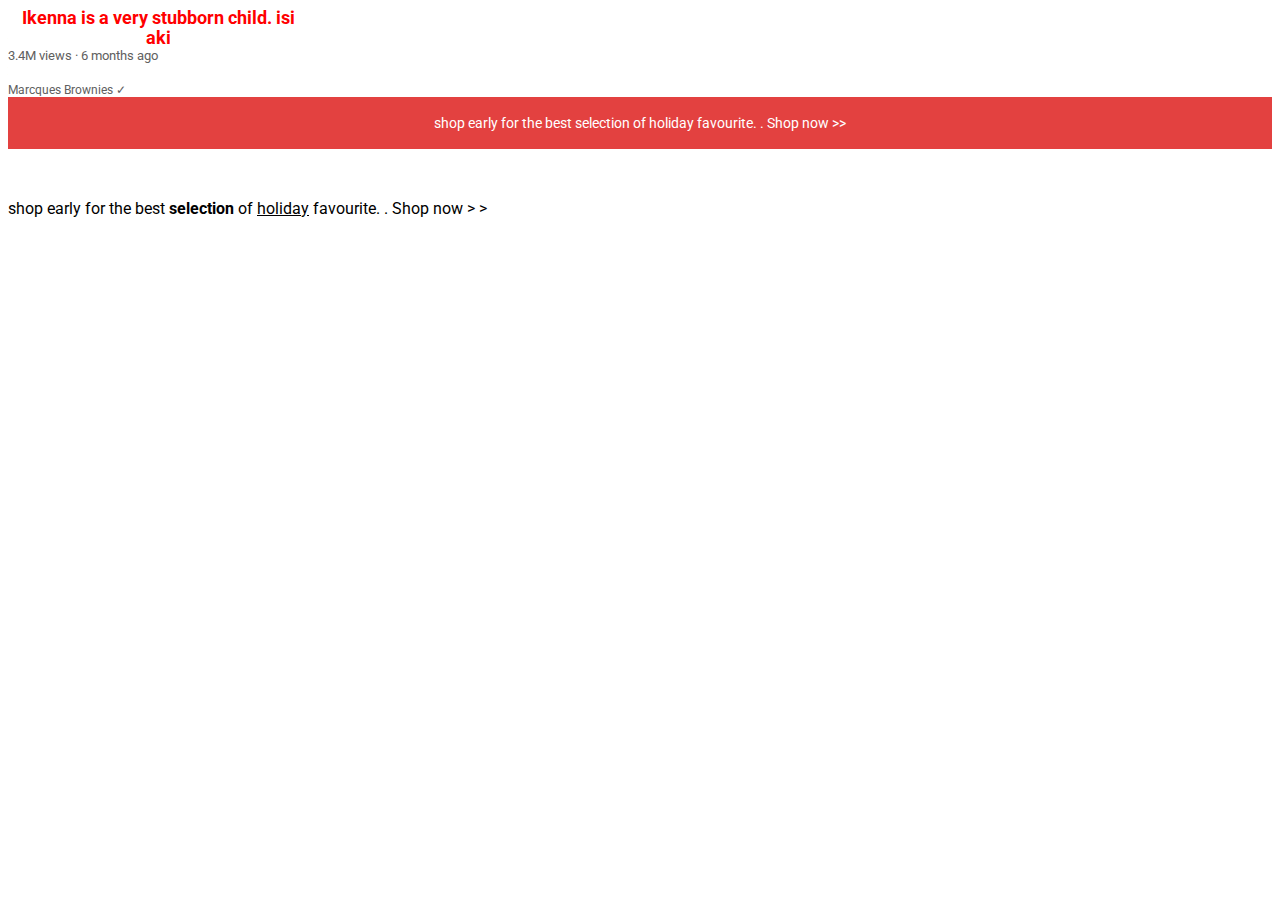
<file: intro-to-html/text.html>
<!DOCTYPE html>
<html>
    <head>
        <title>
            uu practice text
        </title><link rel="preconnect" href="https://fonts.googleapis.com">
        <link rel="preconnect" href="https://fonts.gstatic.com" crossorigin>
        <link href="https://fonts.googleapis.com/css2?family=Roboto:wght@400;700&display=swap" rel="stylesheet">



    <link rel="stylesheet" href="text.css">
</head>
    <body><p class="text-title">Ikenna is a very stubborn child. isi aki

    </p>
    
    <p class="video-stats">
        3.4M views &#183; 6 months ago
    </p>
    
    <p class="body-title">Marcques Brownies &#10003;
    
    
    </p>
    <p class="apple-text">
        shop early for the best selection of holiday favourite. &#46;  <span class="shop-now">Shop now ></span>&gt; 
    </p>
    <p class="">
        shop early for the best <strong>selection</strong> of <u>holiday</u> favourite. &#46; Shop now > &gt; 
    </p>
    
        
    </body>
</html>
</file>
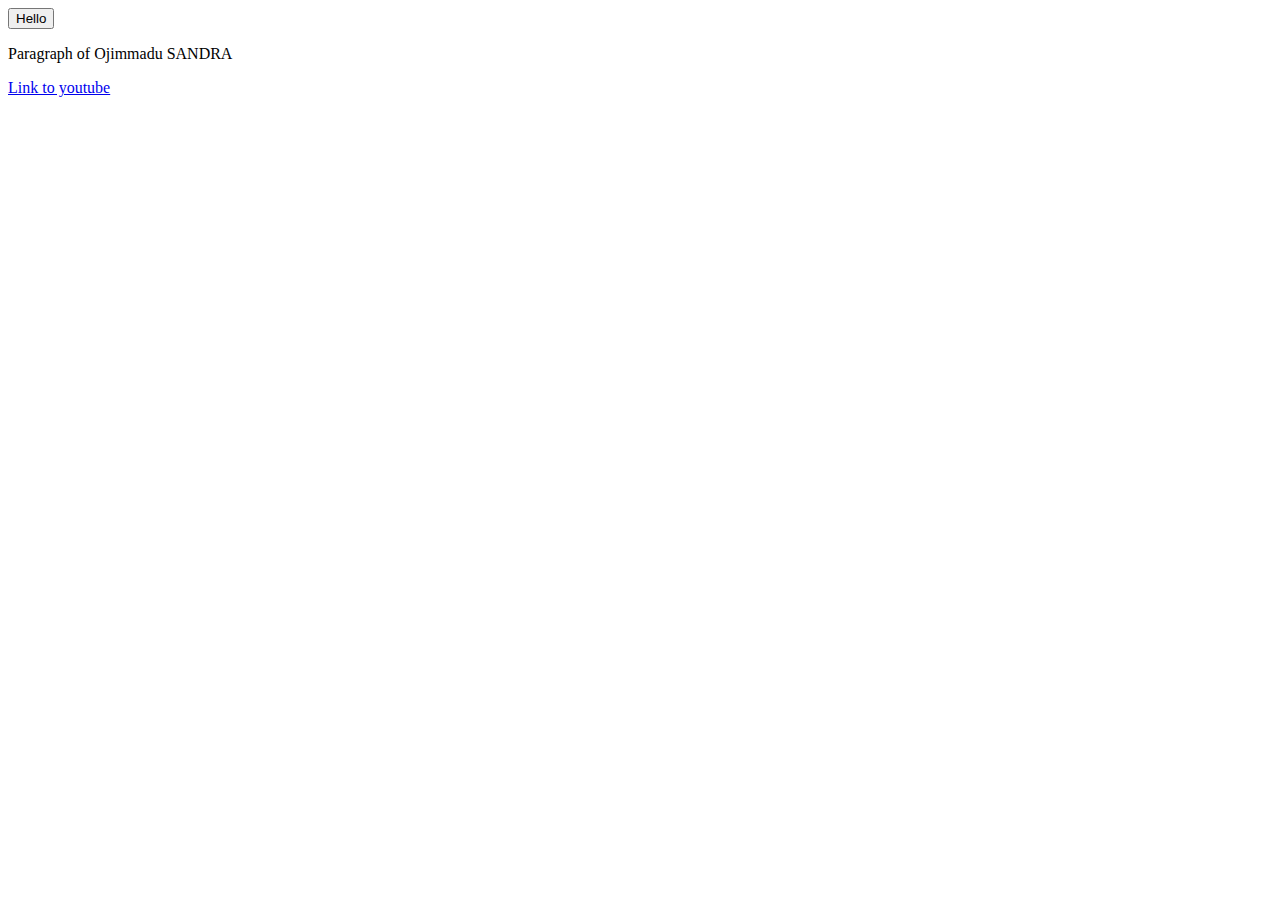
<file: intro-to-html/website.html>
<!DOCTYPE html>
<html>
	<head>
		<title>
			UU FIRST WEBSITE
		</title>
	</head>
	<body><button>
		Hello
	</button>
	
	<p>
		Paragraph of Ojimmadu SANDRA 
	</p>
	
	<a href="https://www.youtube.com" target="_blank">
		Link to youtube
	</a>
	

	</body>
</html>
</file>
<file: css style for youtube/body.css>
.video-grid {
                display: grid;
                grid-template-columns: 50px 1fr;}  
                
                .thumbnails {
                width: 100%;
                
                
                
                
                    
                }
                

            
            .channels {
                border-radius: 50%;
                width: 40px;
                display: inline-block;


            }
            .video-title{
                margin-top: 0;
                font-size: 14PX;
                font-weight: 500; 
                line-height: 20PX;
                margin-bottom: 12px;
                
                

            }  .author-name,
            .video-stat {
                font-size: 12PX;
                color: rgb(96,96,96);

            }.video-info { width: 250px;
            display: inline-block;}
            
            
                
                
            
            .thumbnail-row {
                margin-bottom: 12px;
                position: relative;

            }
            .timer {
                background-color: black;
                position: absolute;
                color: white;
                bottom: 8px;
                right: 5px;
            }
            .author-name {
                margin-bottom: 4px;
            }
</file>
<file: css style for youtube/header.css>
.header {
                display: flex;
                flex-direction: row;
                height: 60px;
                justify-content: space-between;
                position: fixed;
                top: 0;
                left: 0;
                right: 0;
                background-color: white;
                border-bottom-width: 1px;
                border-bottom-color: rgb(231, 231, 231);
                border-bottom-style: solid;
                z-index: 100;
                
                


               }
               .start {
                display: flex;
                
                
                
                align-items: center;
                

                
               }.hamburger { height: 20px;
                margin-right: 20px;
                margin-left: 10px;

               }
               .logo {
                   height: 20px;
               }
   
               .middle { 
                 
                flex: 1;
                margin-left: 70px; 
                margin-right: 30px; 
                max-width: 700px;
                display: flex;
                align-items: center;
                

               }.search-box {
                flex: 1;
                height: 36px;
                font-size: 17PX;
                padding-left: 10PX;
                border-width: 1PX;
                border-color: rgb(186, 183, 183);
                border-style: solid;
                box-shadow: inset 1px 2px 3px rgba(0, 0, 0, 0.05); 
                border-radius: 2px;
                width: 0;
               }

               .search-box ::placeholder {
                font-family: Roboto, Arial;
                font-size: 17PX;
               }
               .svg { height: 25px;
                margin-top: 5px;
                

               }
               .button-svg {
                height: 40px;
                width: 60px;
                border-color: rgb(186, 183, 183);
                border-style: solid;
                border-width: 1px;
                background-color: rgb(240, 241, 241);
                margin-left: -1px;
                margin-right: 10px;
               }


               .vsi { height: 25px;
                margin-top: 5px;
                
                

               }
               .button-vsi {
                height: 40px;
                width: 40px;
                border-radius: 20px;
                border: none;
                background-color: rgb(245, 245, 245);
        
                
                

               }
               .end {
                
                 width: 200px;
                 display: flex;
                 justify-content: space-between;
                 align-items: center;
                 margin-right: 30px;
                 flex-shrink: 0;

               }
               .upload {
                width: 30px;
                height: 30px;

               }
               .apps {
                width: 30px;
                height: 30px;

               }
               .notification {
                width: 30px;
                height: 30px;
               }
               .my {
                width: 30px;
                height: 30px;
                border-radius: 15px;

               }


               .menu {
                margin-right: 20px;
                margin-left: 10px;}
</file>
<file: css style for youtube/general.css>
p{
                font-family: Roboto, Arial;
                margin-top: 0;
                margin-bottom: 0;
                
                
            }
            
            .video-preview {
                display: inline-block;
                width: 280px;
                margin-left: 10px;
                
            }
            .general-video {
                 
                 display: grid;
                 grid-template-columns: 1fr 1fr 1fr 1fr;
                 column-gap: 10px ;
                 
                  
                 
                 
            
                 
            }
    
            
                        
                
                
                
                
            
            body {
                margin: 0;
                padding-top: 80px;
                height: 3000px;
                
            }
</file>
<file: css style for youtube/sidebar.css>
.sidebar {
    position: fixed;
    border-right-color: rgb(231, 231,231);
    border-right-width: 1px;
    border-right-style: solid;
    left: 0;
    bottom: 0;
    top: 60px;
    width: 70px;
}
</file>
<file: intro-to-html/text.css>
p{
    font-family: roboto;
    margin-bottom: 0;
    margin-top: 0;
}
.text-title{

    font-size: 18px;
    text-align: center;
    text-shadow: pink;
    color: red;
    font-weight: bold;
    width: 300px;
    line-height: 20px;
    margin-bottom: 10;
    

    

}

.video-stats{
    
    font-size: 13px;
    color: rgb(96, 96, 96);
    margin-top: 0;
    margin-bottom: 20px;

}

.body-title{
    
    font-size: 12px;
    color:rgb(96, 96, 96);
    margin-top: 0;
    margin-bottom: 46;


}
.apple-text{
    background-color: rgb(227, 65, 64);
    margin-bottom: 50px;
    font-size: 14px;
    color: white;
    padding-top: 18px;
    padding-bottom: 18px;
    padding-left: 20px;
    padding-right: 20px;
    text-align: center;
    
}
.shop-now{
    
    cursor: pointer;
}
.shop-now:hover{
    text-decoration: underline;
}
</file>
